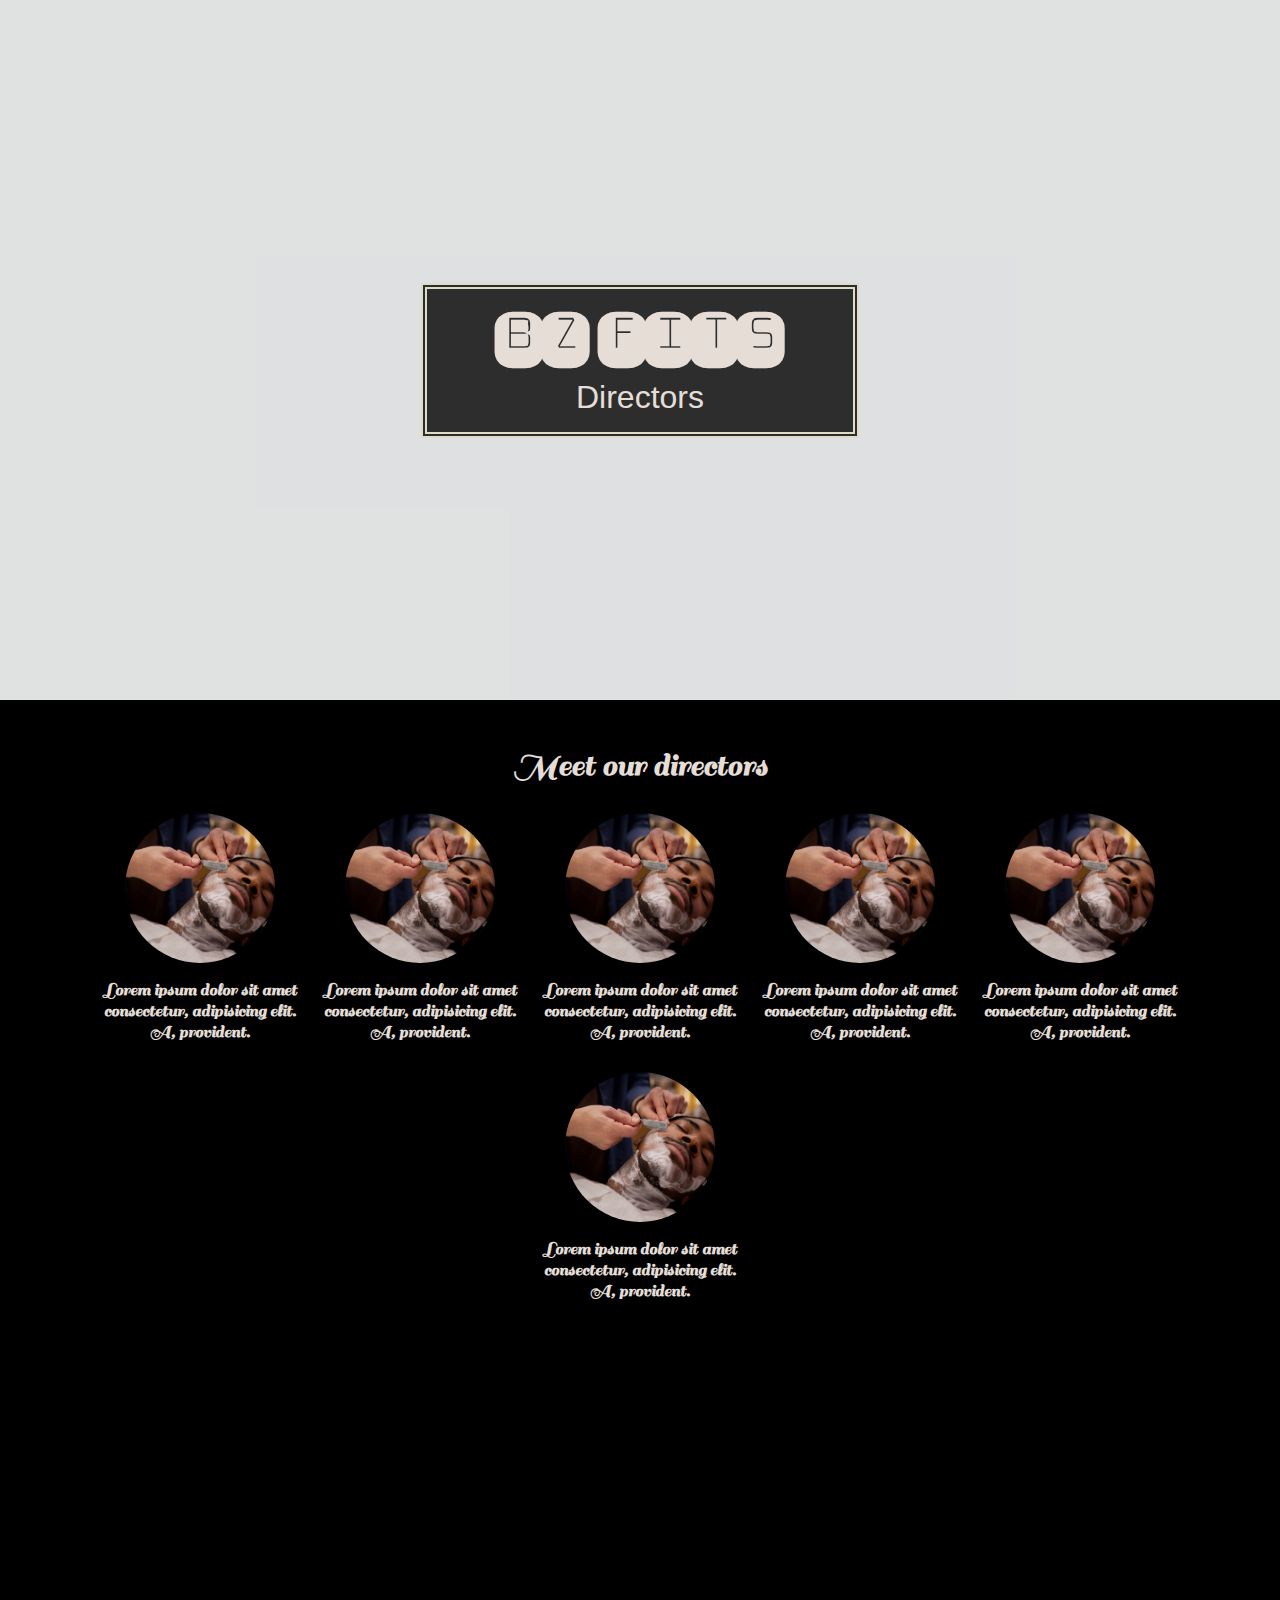
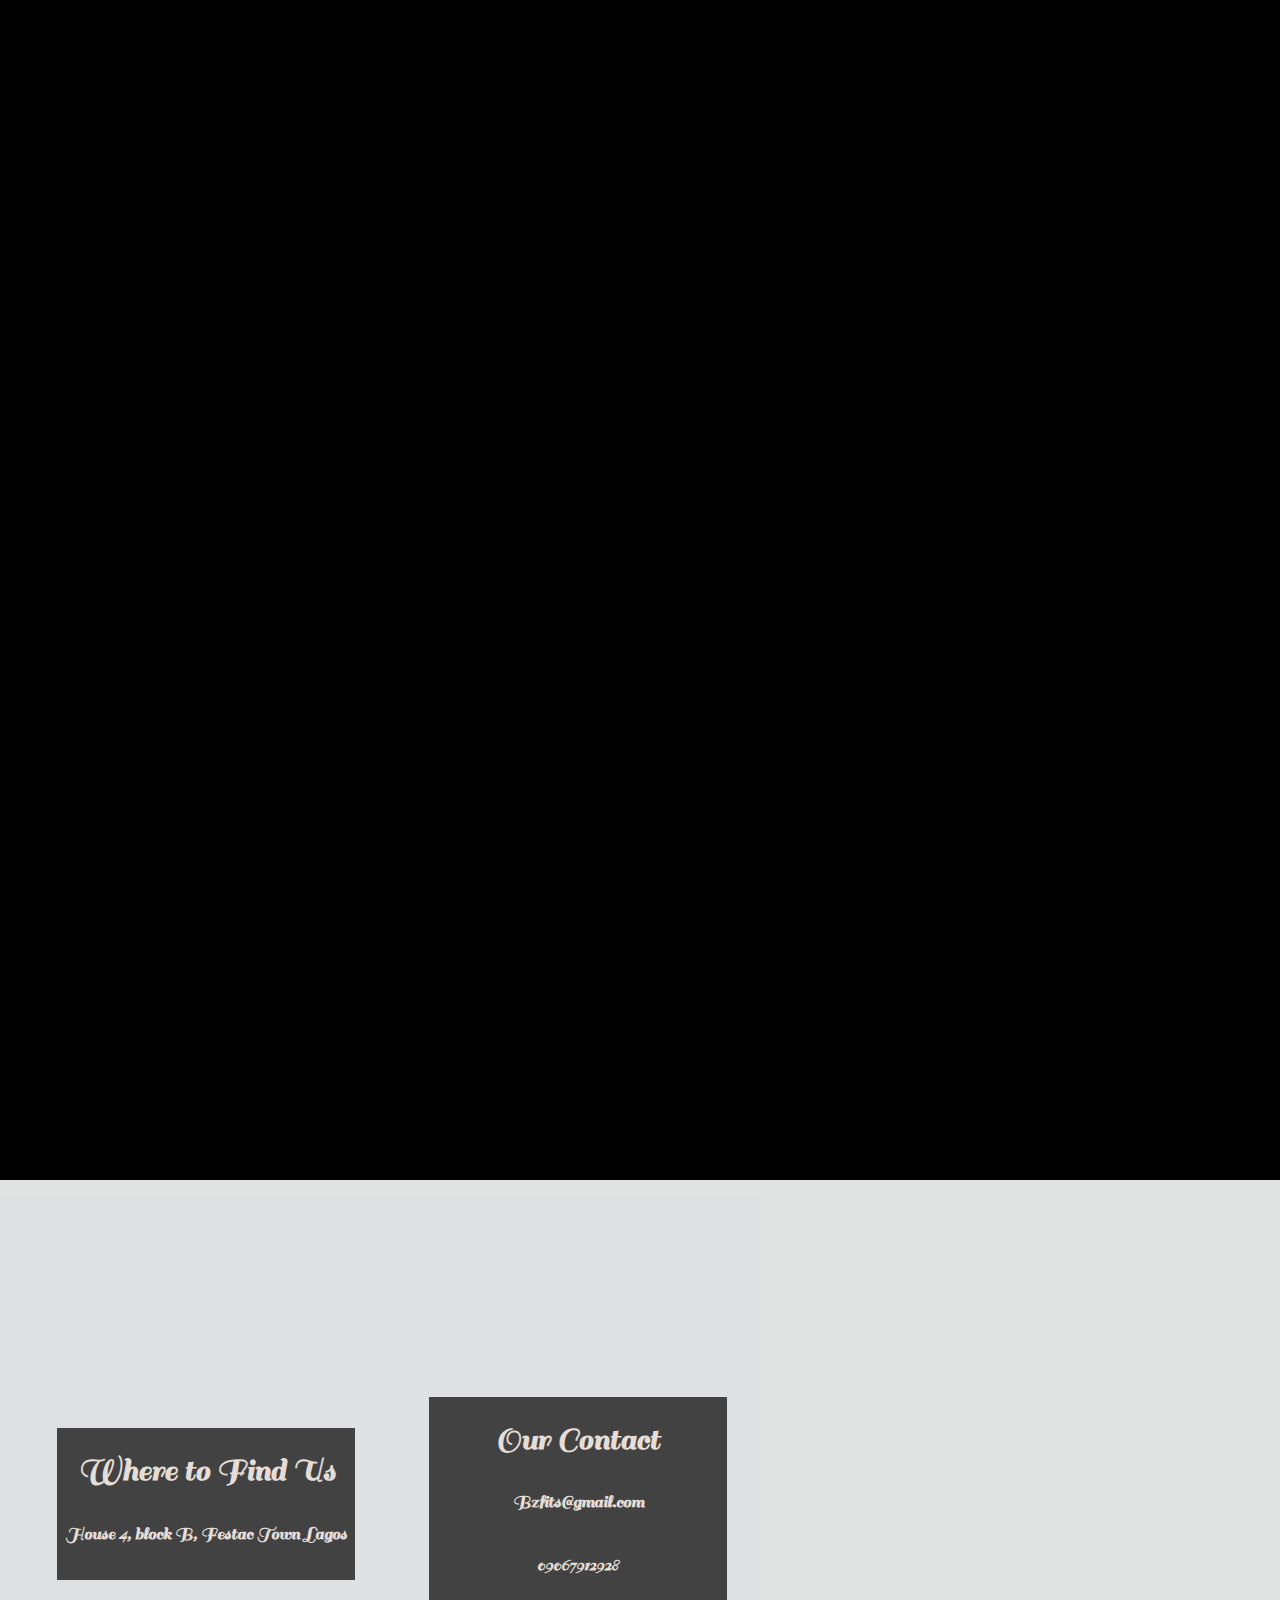
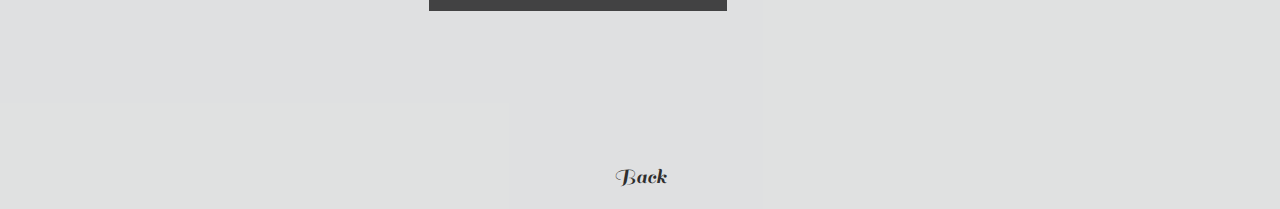
<file: directors.html>
<!-- <!DOCTYPE html>
<html>
  <head>
    <title>Fashionista</title>
    <link href="resources/css/index.css" type="text/css" rel="stylesheet">
    <link href="https://fonts.googleapis.com/css2?family=Monofett&family=Sail&display=swap" rel="stylesheet">
  </head>

  <body>
    <header>
      <nav> 
        <ul>
          <li><a href="#about-section">About</a></li>
          <li><a href="#feature-section">Featured Items</a></li>
          <p>Beige</p>
          <li><a href="#news-section">News</a></li>
          <li><a href="directors.html">Directors</a></li>

          <li><a href="#contact-section">Contact us</a></li>
        </ul>
      </nav>
      <div class="page-title">
        <div class="message">
          <h1>Bz Fits</h1>
          <p>Directors</p>
        </div>
      </div>
    </header>

<main>

  <section id="directors-section">
    <div class="directors">
      <h2>Meet our directors</h2>
    </div>
    <div class="directors">
      <h3>Bz Fits</h3>
</main>
      
directors
  <div class="whole">
  <a href="#" >
<img  class=" img1 " src="./images/board/std1.jpg"  alt="Avatar">
<h5>Lorem ipsum dolor sit amet consectetur, adipisicing elit. A, provident.</h5>
</a>&nbsp; &nbsp;&nbsp;
  <a href="#" >
<img  class=" img1 " src="./images/board/std2.jpg"  alt="Avatar">
<h5>Lorem ipsum dolor sit amet consectetur, adipisicing elit. A, provident.</h5>
</a>&nbsp; &nbsp;&nbsp;
  <a href="#" >
<img  class=" img1 " src="./images/board/std3.jpg"  alt="Avatar">
<h5>Lorem ipsum dolor sit amet consectetur, adipisicing elit. A, provident.</h5>
</a>&nbsp;
  <a href="#" >
<img  class=" img1 " src="./images/board/std4.jpg"  alt="Avatar">
<h5>Lorem ipsum dolor sit amet consectetur, adipisicing elit. A, provident.</h5>s
</a>&nbsp;
  <a href="#" >
<img  class=" img1 " src="./images/board/std5.jpg"  alt="Avatar">
<h5>Lorem ipsum dolor sit amet consectetur, adipisicing elit. A, provident.</h5>
</a>
  <a href="#" >
<img  class=" img1 " src="./images/board/std6.jpg"  alt="Avatar">
<h5>Lorem ipsum dolor sit amet consectetur, adipisicing elit. A, provident.</h5>
</a>
  <a href="#" >
<img  class=" img1 " src="./images/board/std6.jpg"  alt="Avatar">
<h5>Lorem ipsum dolor sit amet consectetur, adipisicing elit. A, provident.
  Lorem ipsum dolor sit amet consectetur adipisicing elit. Iusto, nam?
</h5>
</a>
  
</div>
 </div>
    <footer>

      <section id="contact-section">
        <div id="location">
          <h2>Where to Find Us</h2>
          <h5>House 4, block B, Festac Town Lagos</h5>
        </div>  
        <div id="contact">
          <h2>Our Contact</h2>
          <h5>Bzfits@gmail.com</h5>
          <h5>09067912928</h5>
        </div>
      </section>
      <a href="index.html">Back</a>
    </footer>
  </body>
</html>  -->


<!DOCTYPE html>
<html>
<head>
    <title>Fashionista</title>
    <link href="resources/css/index.css" type="text/css" rel="stylesheet">
    <link href="https://fonts.googleapis.com/css2?family=Monofett&family=Sail&display=swap" rel="stylesheet">
    <style>
        body {
            font-family: 'Sail', sans-serif;
            margin: 0;
            padding: 0;
        }
        header {
            background-color: #f8f9fa;
            padding: 20px;
        }
        .page-title {
            text-align: center;
            margin-top: 20px;
        }
        .page-title h1 {
            font-family: 'Monofett', cursive;
            margin: 0;
        }
        #directors-section {
            text-align: center;
            padding: 20px;
            width: 450;
            margin: 0 auto;
            height: 500;
        }
        .directors-container {
            display: flex;
            justify-content: center;
            flex-wrap: wrap;
            gap: 20px;
        }
        .director {
            text-align: center;
            width: 200px;
        }
        .director img {
            width: 150px;
            height: 150px;
            border-radius: 50%;
            object-fit: cover;
        }
        .director h5 {
            margin: 10px 0;
        }
        footer {
            background-color: #f8f9fa;
            padding: 20px;
            text-align: center;
        }
        #contact-section {
            display: flex;
            justify-content: space-around;
        }
        footer a {
            display: block;
            margin-top: 20px;
            text-decoration: none;
            color: #333;
        }
    </style>
</head>
<body>
    <header>
        <div class="page-title">
            <div class="message">
                <h1>Bz Fits</h1>
                <p>Directors</p>
            </div>
        </div>
    </header>
    <main>
        <section id="directors-section">
            <h2>Meet our directors</h2>
            <div class="directors-container">
                <div class="director">
                    <img src="./resources/imgs/directors/hair.jpg" alt="Avatar">
                    <h5>Lorem ipsum dolor sit amet consectetur, adipisicing elit. A, provident.</h5>
                </div>
                <div class="director">
                    <img src="./resources/imgs/directors/hair.jpg" alt="Avatar">
                    <h5>Lorem ipsum dolor sit amet consectetur, adipisicing elit. A, provident.</h5>
                </div>
                <div class="director">
                    <img src="./resources/imgs/directors/hair.jpg" alt="Avatar">
                    <h5>Lorem ipsum dolor sit amet consectetur, adipisicing elit. A, provident.</h5>
                </div>
                <div class="director">
                    <img src="./resources/imgs/directors/hair.jpg" alt="Avatar">
                    <h5>Lorem ipsum dolor sit amet consectetur, adipisicing elit. A, provident.</h5>
                </div>
                <div class="director">
                    <img src="./resources/imgs/directors/hair.jpg" alt="Avatar">
                    <h5>Lorem ipsum dolor sit amet consectetur, adipisicing elit. A, provident.</h5>
                </div>
                <div class="director">
                    <img src="./resources/imgs/directors/hair.jpg" alt="Avatar">
                    <h5>Lorem ipsum dolor sit amet consectetur, adipisicing elit. A, provident.</h5>
                </div>
            </div>
        </section>
    </main>
    <footer>
        <section id="contact-section">
            <div id="location">
                <h2>Where to Find Us</h2>
                <h5>House 4, block B, Festac Town Lagos</h5>
            </div>  
            <div id="contact">
                <h2>Our Contact</h2>
                <h5>Bzfits@gmail.com</h5>
                <h5>09067912928</h5>
            </div>
        </section>
        <a href="index.html">Back</a>
    </footer>
</body>
</html>
</file>
<file: resources/css/index.css>
body {
  font-family: Helvetica, sans-serif;
  font-size: 1.375rem;
  color: seashell; 
  background-color: black;
  opacity: 0.9;
  text-align: center;
  margin: 0;
}

/* header starts here*/
/* navigation bar */
nav { 
  border-bottom: 1px solid seashell;
  height: 4.3125rem;
  width: 100%;
  min-width: 60rem;
  position: fixed;
  background-color: black;
  top: 0;
  z-index: 10;
}

ul {
  display: flex;
  flex-wrap: wrap;
  justify-content: center;
  margin-right: 3.55rem;
}

li {
  display: inline;
  margin: 0 1.5rem;
}

nav p {
  position: relative;
  bottom: 1.45rem;
  font-family: "Monofett", cursive;
  font-size: 3rem;
  color: beige;
  margin: 0 1.5rem;
}

a {
  color: seashell;
}

#about-section, #feature-section, #news-section, #contact-section { /* add to this */
  scroll-margin-top: 8rem;
}

/* page description */
.page-title {
  background-image: url("https://res.cloudinary.com/doaazgsrk/image/upload/v1593536301/Beige/title_nbetk7.jpg");
  background-size: cover;
  width: 80%;
  min-width: 30rem;
  height: 40rem;
  margin: 0 auto;
  margin-top: 70px;
  display: flex;
  align-items: center;
  justify-content: center;
}

.message {
  width: 43%;
  border: 0.4rem double beige;
  background-color: rgba(0,0,0,0.8);
  font-family: Arial, Helvetica, sans-serif;
  padding-bottom: 1rem;
}

.message h1 {
  font-family: "Sail", cursive;
  margin: 0;
  font-size: 5rem;
}

.message p {
  margin: 0;
  font-size: 2rem;
}

/* header ends here */

/* main starts here */
main {
  display: flex;
  flex-direction: column;
  align-items: center;
  height: 130rem;
  justify-content: space-between;
}

#about-section {   /* about-section starts here */
  margin-top: 3rem;
  display: grid;
  grid-template-columns: 25rem 20rem;
  grid-template-rows: 4rem 26rem;
  grid-column-gap: 1.3rem;
  grid-template-areas:
     "header header"
     "p img";
}

#about-section h2 {
  grid-area: header;
  align-self: flex-start;
  width: 100%;
}

#about-section img {
  grid-area: img;
  height: 22.825rem;
  width: auto;
  margin-top: 1.8rem;
}

#about-section p {
  grid-area: p;
  text-align: left;
}

#feature-section { /* feature-section starts here */
  display: grid;
  grid-template-columns: repeat(3, 15rem);
  grid-template-rows: 10rem 1fr;
  grid-column-gap: 1.5rem;
}

#feature-section img {
  width: 100%;
  height: 15rem;
}

#interview, #family, #date {
  content: "";
}

#interview:hover, #family:hover, #date:hover {
  border: 0.1rem solid beige;
  transform: scale(1.1);
}

.options {
  grid-column: 1 / 4;
}

#news-section form { /* news-section starts here */
  display: grid;
  grid-template-columns: minmax(15rem, 46rem);
  grid-template-rows: 5rem 8rem 8rem 2rem; 
  grid-gap: 1.5rem;
}

#news-section figure {
  display: flex;
  margin: 0;
  border: 0.0625rem solid beige;
  box-shadow: 0.1rem 0.2rem 1.25rem rgba(255,255,255,0.19), 0.2rem 0.3rem 0.375rem rgba(255,255,255,0.23);
  content: "";
}

#news-section figure:hover {
  transform: scale(1.1);
}

#news-section h3 {
  font-size: 1.2rem;
  margin: 0;
  text-align: left;
}

#news-section p {
  font-size: 1rem;
  margin: 0;
  text-align: left;
}

input[type="image"] {
  height: 100%;
  width: 10rem;
  margin-right: 1rem;
}

button[type="submit"] {
  content: "";
  width: 3rem;
  justify-self: center;
}

button[type="submit"]:hover {
  background-color: grey;
  color: white;
}

#contact-section { /* contact-section starts here */
  background-image: url("https://res.cloudinary.com/doaazgsrk/image/upload/v1593621161/Beige/location_a2i437.jpg");
  background-size: cover;
  width: 60%;
  height: 30rem;
  display: flex;
  justify-content: space-evenly;
  align-items: center;
  margin-top: 4rem;
}

#contact-section div {
  background-color: rgba(0, 0, 0, 0.7);
  width: 40%;
  line-height: 2rem;
}
/* main ends here */

/* footer starts here */
#cite {  
  margin-top: 5rem;
  text-align: center;
}
/* footer ends here */
/* css for directors  begins here */
</file>
